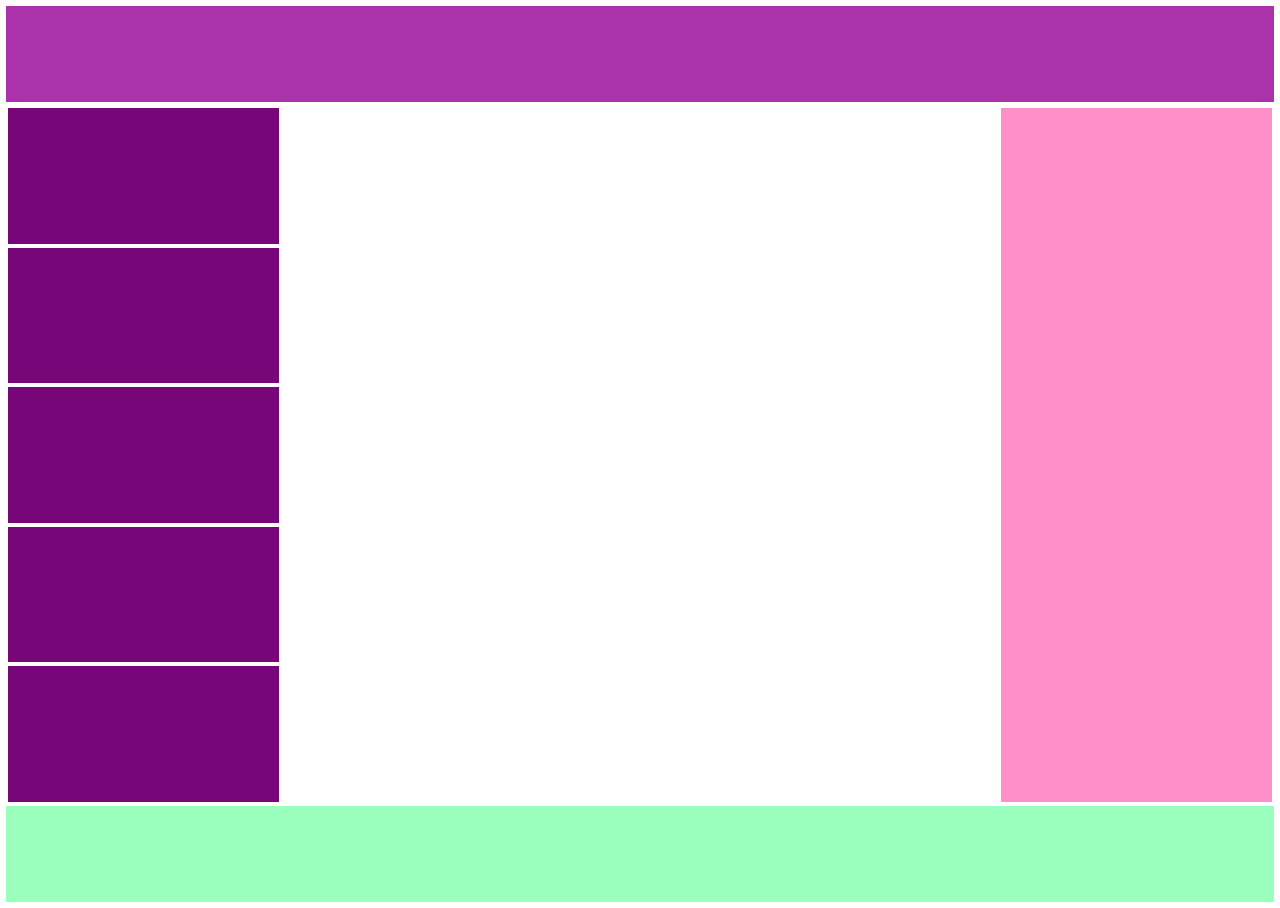
<file: Exercise1/index.html>
<!DOCTYPE html>
<html lang="en">
  <head>
    <meta charset="UTF-8" />
    <meta name="viewport" content="width=device-width, initial-scale=1.0" />
    <title>Bootcamp - Responsivity excercise 1</title>
    <link rel="stylesheet" href="./style.css" />
  </head>
  <body>
    <header></header>

    <section class="main-content">
      <aside class="left">
        <article></article>
        <article></article>
        <article></article>
        <article></article>
        <article></article>
      </aside>

      <main></main>

      <aside class="right"></aside>
    </section>
    <footer></footer>
  </body>
</html>
</file>
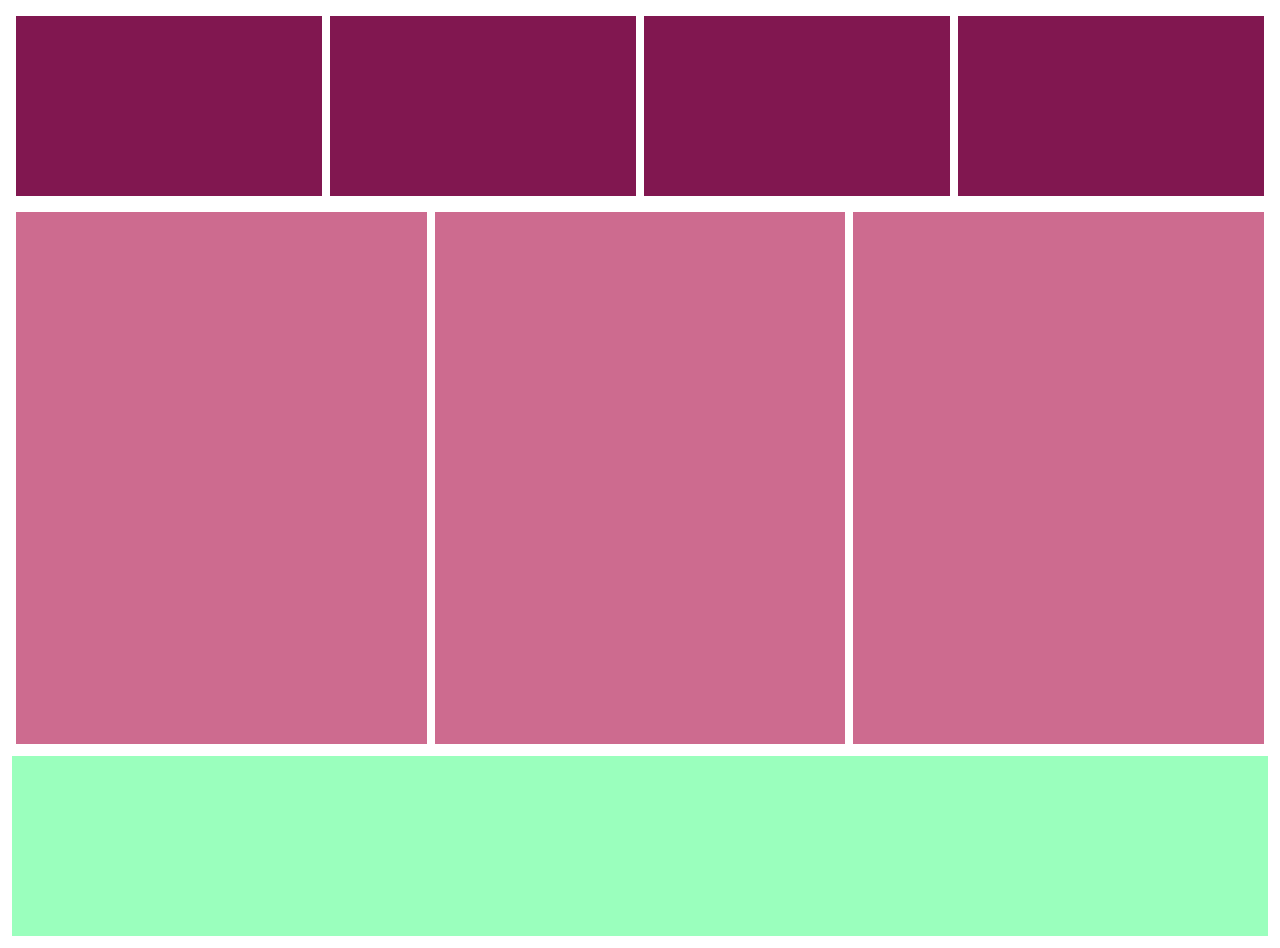
<file: Exercise2/index.html>
<!DOCTYPE html>
<html lang="en">
  <head>
    <meta charset="UTF-8" />
    <meta name="viewport" content="width=device-width, initial-scale=1.0" />
    <title>Bootcamp - Excercise 2</title>
    <link rel="stylesheet" href="style.css" />
  </head>
  <body>
    <header>
      <article></article>
      <article></article>
      <article></article>
      <article></article>
    </header>
    <main>
      <article></article>
      <article></article>
      <article></article>
    </main>
    <footer></footer>
  </body>
</html>
</file>
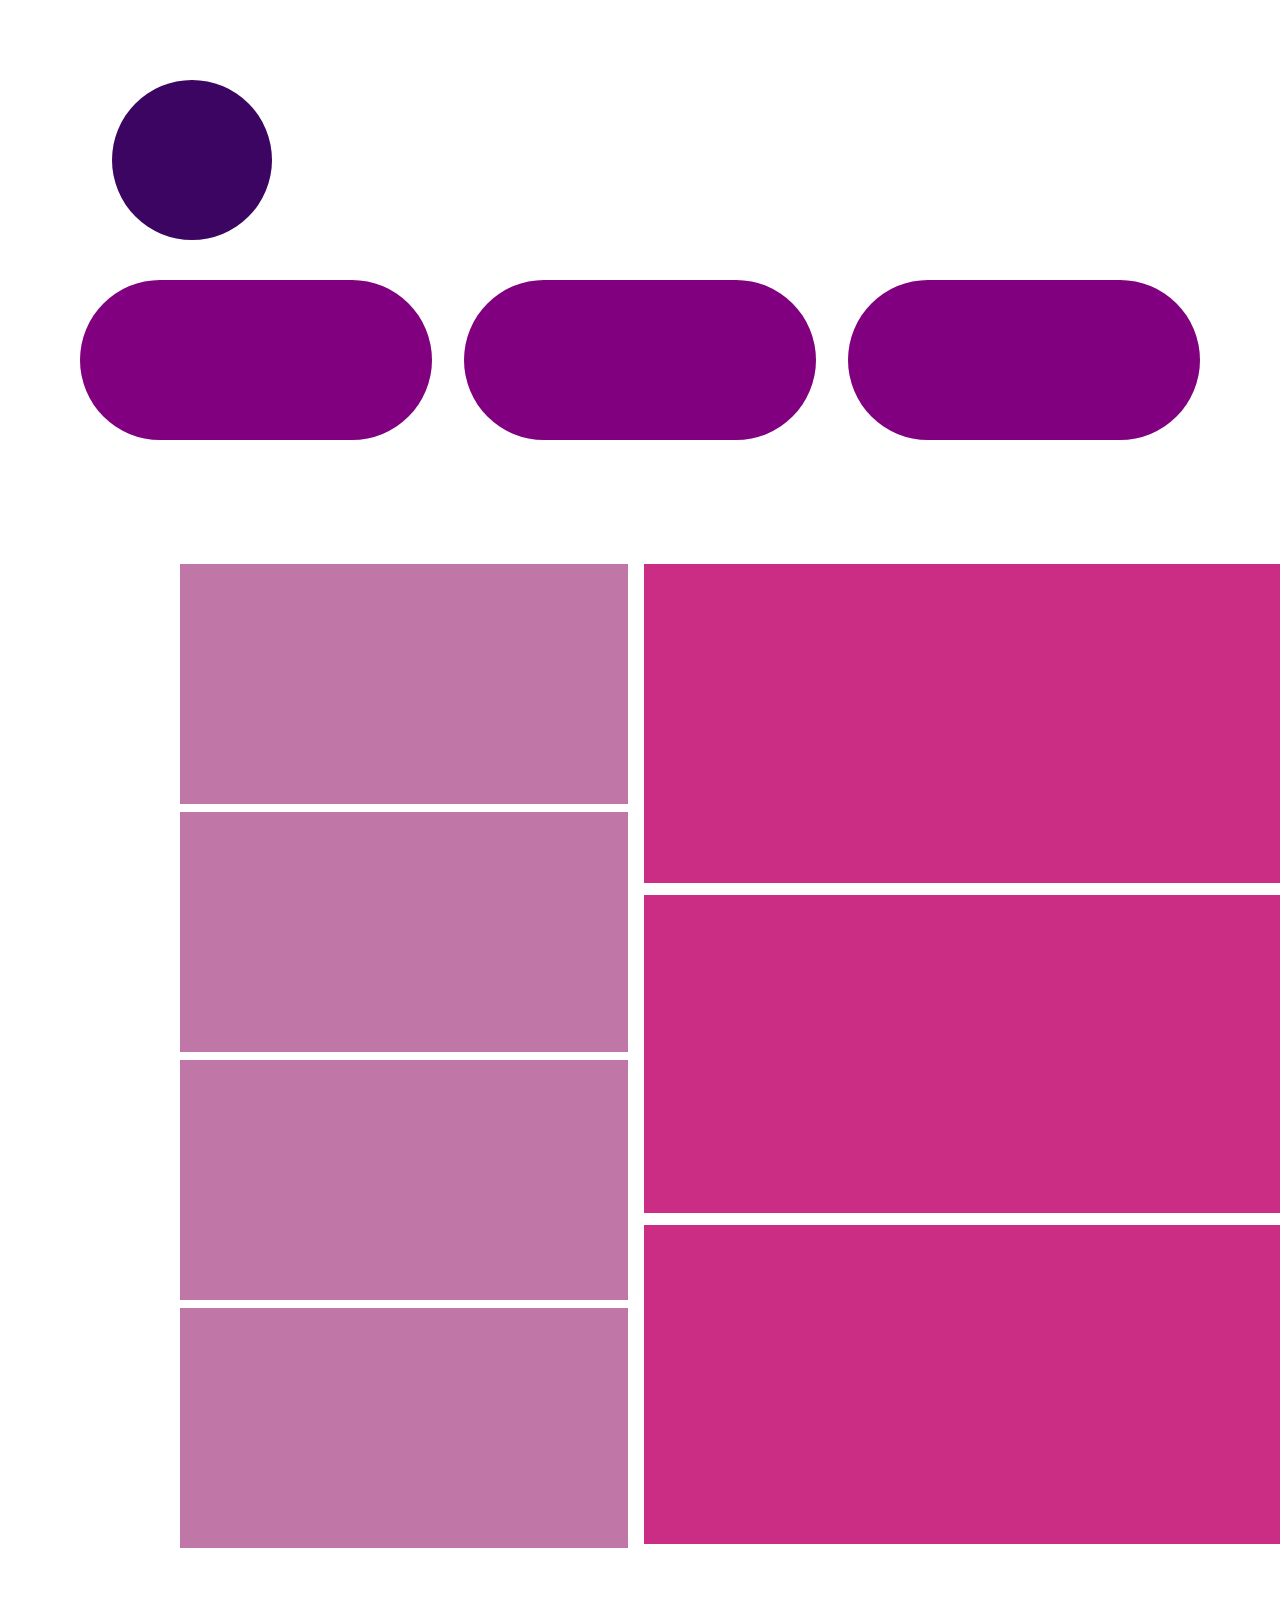
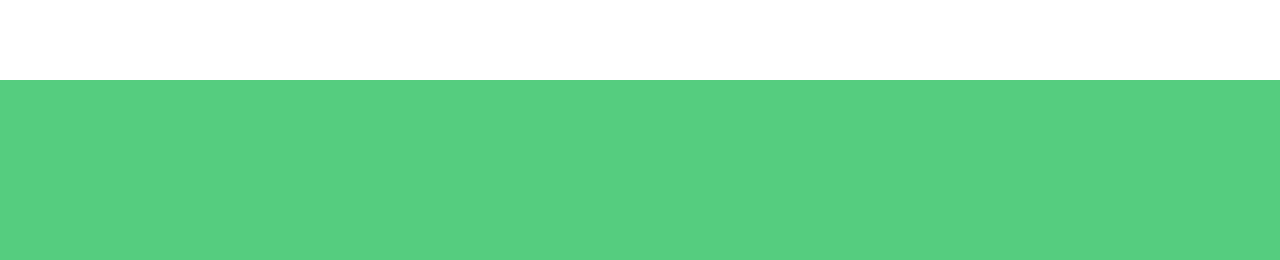
<file: Exercise3/index.html>
<!DOCTYPE html>
<html lang="en">
  <head>
    <meta charset="UTF-8" />
    <meta name="viewport" content="width=device-width, initial-scale=1.0" />
    <title>Bootcamp - Exercise 3</title>
    <link rel="stylesheet" href="style.css" />
  </head>
  <body>
    <header>
      <nav></nav>
      <section class="container">
        <article></article>
        <article></article>
        <article></article>
      </section>
    </header>
    <main class="main-grid">
      <section class="left">
        <article></article>
        <article></article>
        <article></article>
        <article></article>
      </section>
      <aside class="right">
        <article></article>
        <article></article>
        <article></article>
      </aside>
    </main>
    <footer></footer>
  </body>
</html>
</file>
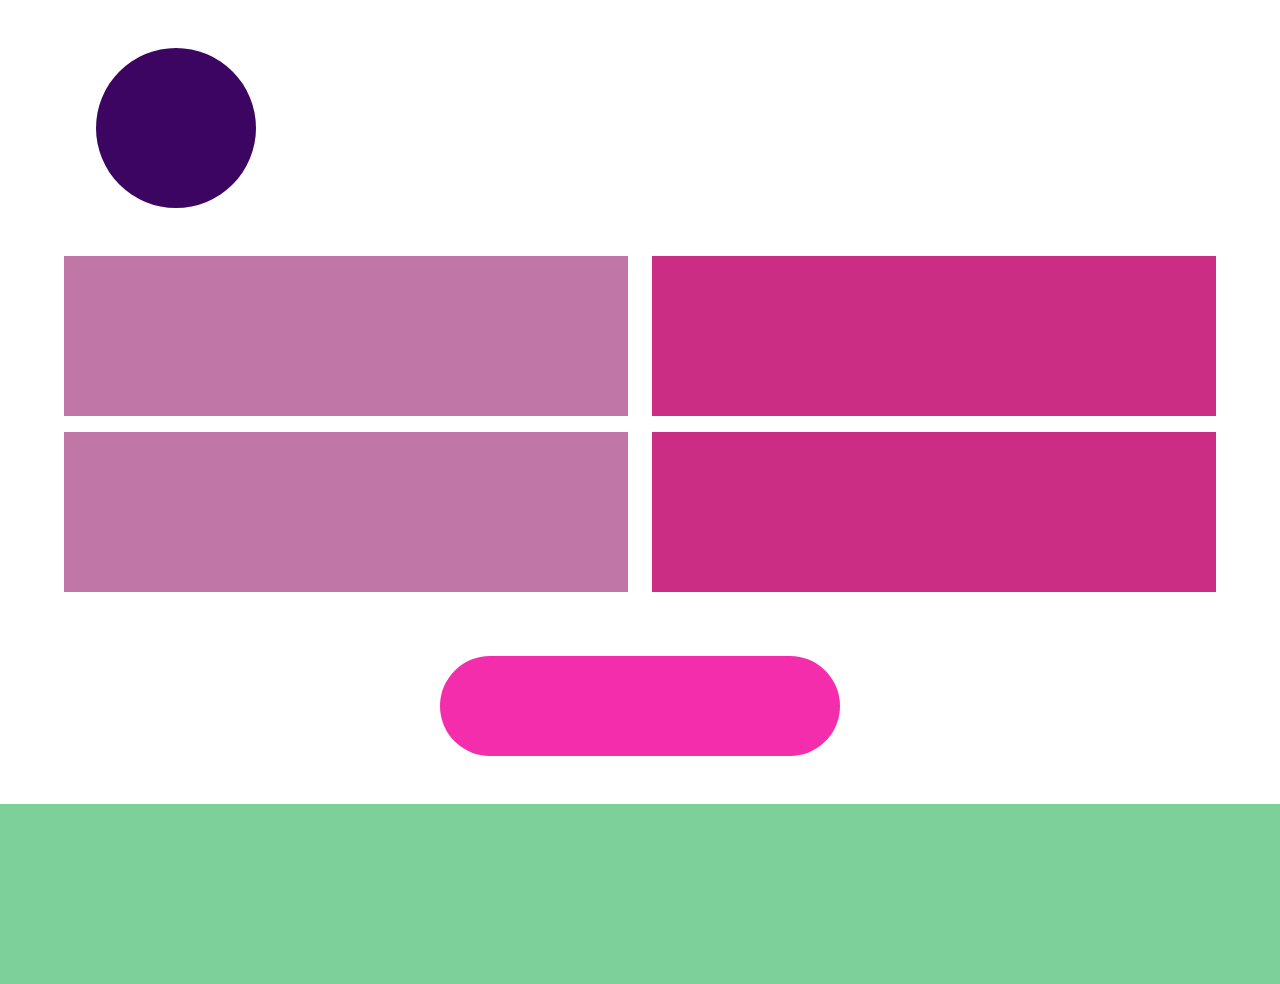
<file: Exercise4/index.html>
<!DOCTYPE html>
<html lang="en">
  <head>
    <meta charset="UTF-8" />
    <meta http-equiv="X-UA-Compatible" content="IE=edge" />
    <meta name="viewport" content="width=device-width, initial-scale=1.0" />
    <link rel="stylesheet" href="style.css" />
    <title>Bootcamp - Exercise 4</title>
  </head>
  <body>
    <section class="wrap-content">
      <header class="header">
        <article class="circle"></article>
      </header>
      <main class="main">
        <section class="main-content">
          <article class="link1"></article>
          <article class="link2"></article>
          <article class="link1"></article>
          <article class="link2"></article>
        </section>
        <section class="bottom"></section>
      </main>
      <footer class="footer"></footer>
    </section>
  </body>
</html>
</file>
<file: Exercise1/style.css>
/*FLEXBOX*/

* {
    margin: 2px;
    box-sizing: border-box;
}

body {
    min-height: 100vh;    
    background-color: rgb(255, 255, 255);
    font-family: sans-serif;
    display: flex;
    flex-direction: column;
}

header {
    background: rgb(170, 50, 170);
    padding: 4em 0 2em 0;
}

.main-content {
    display: flex;
    flex: 1;
}
.left {
    background: rgb(119, 6, 121);
    background: white;
    /* padding: 3em 0 3em 0; */
    flex: 1 1 100px;
    display: flex;
    flex-direction: column;
    gap: 0.25em;
    align-items: stretch;

}

.left article {
    background: rgb(119, 6, 121);
    flex-direction: column;
    justify-content: space-between;
    margin: 0;
    align-items: flex-start;
    height: 100%;

}

main {
    background: rgb(255, 255, 255);
    padding: 3em 0 3em 0;
    flex: 3 3 200px;
}

.right {
    background: rgb(255, 143, 201);
    padding: 3em 0 3em 0;
    flex: 1 1 100px;
}

footer {
    background: rgb(154, 255, 189);
    padding: 4em 0 2em 0;
    min-height: 10vh;
    margin-top: auto;
}

@media screen and (max-width: 600px) {
    .main-content {
        flex-direction: column;
        gap: 2vh;
    }

    main {
        padding: 5em 0 5em 0;
    } 

.left article {
    min-height: 10vh;
}

}
</file>
<file: Exercise2/style.css>
* {
    margin: 4px;
    box-sizing: border-box;
}

body {
   
    background-color: rgb(255, 255, 255);
    font-family: sans-serif;
    display: flex;    
    min-height: 100vh; 
    flex-direction: column;
    margin: .25rem;
}

header {
    background: rgb(255, 255, 255);
    display: flex;
 
}


header article {
    background: #811750;
    flex-direction: row;
    justify-content: space-between;
    min-height: 20vh;
    width: 100%;
}

main {
    background: rgb(255, 255, 255);
    display: flex;
    min-height: 60vh;
}

main article{
    background: #cd6b8f;
    flex-direction: row;
    justify-content: space-between;
    min-height: 20vh;
    width: 100%;
}

footer {
    background: rgb(154, 255, 189);
    min-height: 20vh;
}


@media screen and (max-width: 700px) {
    header {
        display: flex;
        flex-direction: row;
        flex-wrap: wrap;
    }

    header article {
        flex: 1 0 40%;
        height: 10px;
        min-height: 10vh;
    }

    main {
        padding: 0;
        flex-direction: column;
        min-height: 5vh;
    } 


.main article {
    flex-direction: column;
    min-height: 5vh;
}

}
</file>
<file: Exercise3/style.css>
* {
    margin: 0;
    box-sizing: border-box; 
}

body {
    background: rgb(255, 255, 255);
    display: flex-box;
    align-items: center;
    justify-content: center;
    width: 100%;
}

nav {
    background: rgb(60, 5, 97);
    height: 10rem;
    width: 10rem;
    border-radius: 50%;
    margin-left: 7rem;

}

  header {
    background: rgb(255, 255, 255);
    width: 100%;
    display: flex;
    flex-direction: column;
    height: 25rem;
    margin: 5rem auto;

  }

.container {
    background-color: rgb(255, 255, 255);
    display: flex;
    justify-content: center;
    align-items: center;
    margin: 4rem;
    margin: auto;
    width: 90%;
 

    article {
        background: purple;
        justify-items: start;
        align-items: end;
        height: 10rem;
        width: 35rem;
        margin: 1rem;
        border-radius: 5rem;
    }
}

.main-grid {
    background: #ffffff;
    display: flex;
    flex-direction: row;
    width: 100%;
    margin: auto;

    .left {
        background:rgb(255, 255, 255);
        display: flex;
        flex-wrap: wrap;
        flex-direction: row;
        justify-content: end;
        align-items: center;
        margin: 0;
        width: 60%;
    

            article {
                display: flex;
                flex-direction: column;
                background-color: #c176a8;
                width: 28rem;
                height: 15rem;
                justify-content: center;
                align-items: center;
                margin: .25rem;
      
            }
        }

    .right {
        display: flex;
        flex-direction: column;
        width: 50%;
        margin-left: .5rem;

        article {
            display: flex;
            background-color: rgb(203, 44, 132);
            justify-content: center;
            align-items: center;
            height: 100%;
            width: 40rem;
            row-gap: 2rem; 
            margin: 0.25rem 0 .5rem .25rem;
        }
    }

}

footer {
    background: rgb(85, 205, 127);
    min-height: 20vh;
    margin-top: 8rem;
}

@media screen and (max-width: 700px) {
    header {
        display: flex;
        flex-direction: row;
        flex-wrap: wrap;
        gap: 1.5rem;

        nav {
            display: flex;
            margin: auto;
            width: 40%;
        }

        .container {
            display: flex;
            flex-direction: column;
            margin: auto;

            article {
                width: 25rem;
                height: 6rem;
                justify-content: center;
                align-items: center;
                margin: .25rem;
            }
        }

    }

    .main-grid {
        display: flex;
        flex-direction: column;
        background: rgb(255, 255, 255);
        margin: auto;
    

    .left {
        background: rgb(255, 255, 255);
        display: flex;
        width: 100%;
        margin: 2rem 0 .5rem 0;

        article {
            width: 35rem;
            height: 6rem;
            margin: .5rem;
        }
    }

    .right {
        background-color: rgb(255, 255, 255);
        display: flex;
        flex-direction: row;
        width: 100%;
        margin: 0;

        article {
            margin: .5rem;
            width: 15rem;
            height: 6rem;
        }
        }
    }

    footer {
        background: rgb(85, 205, 127);
        min-height: 10vh;
        margin-top: 1rem;

    }

}
</file>
<file: Exercise4/style.css>
/*Mobile version first */

* {
    box-sizing: border-box;
    margin: 0;
}

body {
    max-width: 100vw;
    max-height: 100vh;
}

.wrap-content {
    padding: 0;
}

.header {
    min-height: 25vh;
    display: flex;
    justify-content: center;
    align-items: center;
}

.circle {
    height: 10rem;
    width: 10rem;
    background: rgb(60, 5, 97);
    border-radius: 50%;
    margin: 3rem 6rem;
}


.main {
    display: flex;
    flex-direction: column;
    justify-content: center;
    align-items: center;
}

.main-content {
    width: 90%;
}

.link1 {
    min-height: 8rem;
    background-color: #c176a8;
    margin-bottom: 1rem;
}

.link2 {
    min-height: 10rem;
    background-color: rgb(203, 44, 132);
    margin-bottom: 1rem;
}

.bottom {
    min-height: 100px;
    width: 15rem;
    background-color: #F42DAC;
    border-radius: 10rem;
    margin: 1rem
}

.footer {
    min-height: 20vh;
    background: rgb(126, 208, 155);
    margin: 2rem 0;
}

@media  screen and (min-width: 800px) {
    .header {
        justify-content: flex-start;
    }

    .main-content {
        display: grid;
        grid-template-columns: repeat(2, 1fr);
        grid-template-rows: auto;
        gap: 0 1.5rem;
        margin-bottom: 2rem;
    }

   .bottom {
    width: 25rem;
    border-radius: 20rem;
   }
}
</file>
